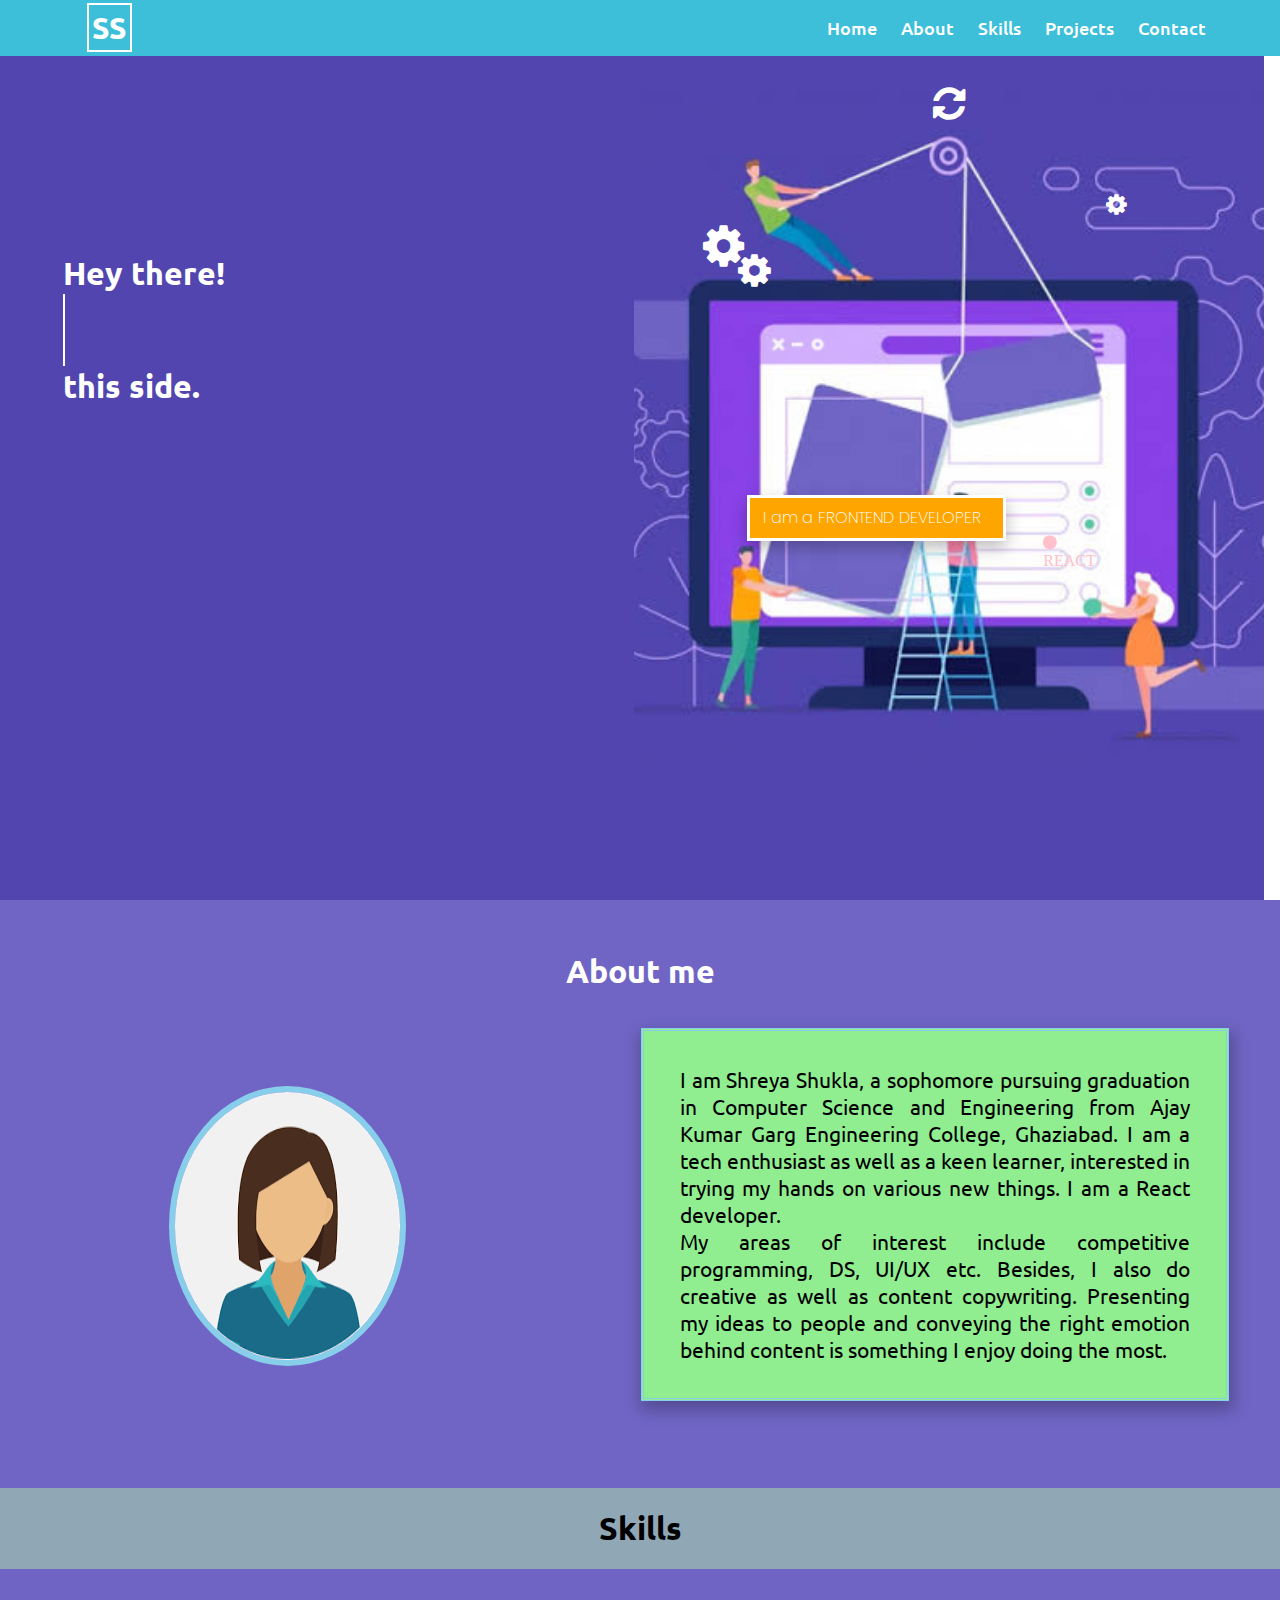
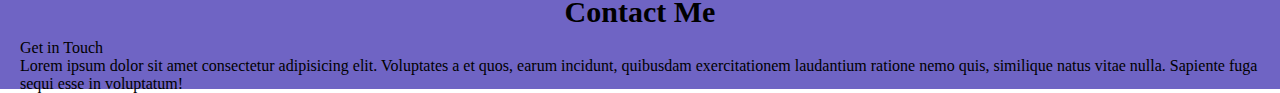
<file: index.html>
<!DOCTYPE html>
<html lang="en">

<head>
	<meta charset="utf-8">
	<meta name="viewport" content="width=device-width, initial-scale=1.0">
	<title>Personal Website</title>
	<link rel="stylesheet" type="text/css" href="style.css">
	<link rel="stylesheet" href="https://cdnjs.cloudflare.com/ajax/libs/font-awesome/4.7.0/css/font-awesome.min.css">
</head>

<body>


	<nav class="navbar">
		<div class="navcontainer">
		   <div class="logo"><a href="index.html">SS</a></div>
		   <div class="nav-list">
				   <li class="navitem"><a href="">Home</a></li>
				   <li class="navitem"><a href="">About</a></li>
				   <li class="navitem"><a href="">Skills</a></li>
				   <li class="navitem"><a href="">Projects</a></li>
				   <li class="navitem"><a href="">Contact</a></li>
		   </div>	
		   <div class="menu-btn">
			 <i class="fa fa-bars"></i>
		   </div>
		</div>
	</nav>

	
    
	<div class="home">
		<div class="main">
			<div class="home-content">
			   <div class="home-text">
			    	<h1>Hey there!</h1>
				    <h1 class="name"><span>SHREYA SHUKLA</span></h1>
			     	<h1>this side.</h1>
			  </div>
			</div>
			<div class="home-image">
				<div class="settingsicon">
                    <div class="rotor"><i class="fa fa-refresh fa-spin"></i></div>
					<div class="spinner1"><i class="fa fa-cog fa-spin "></i></div>
					<div class="spinner2"><i class="fa fa-cog fa-spin "></i></div>
					<div class="spinner3"><i class="fa fa-cog fa-spin "></i></div>
				</div>
				<div class="webdeveloper">
					  <div class="webd_block">I am a FRONTEND DEVELOPER</div>
			    </div>
				<div class="react"><i class="fa fa-circle"></i>REACT</div>
			</div>
		</div>
	</div>

	
	<div class="about">
		<h1>About me</h1>
	  
		<div class="about-content">
			
			    <img src="../images/about.png" alt="Shreya Shukla" class="img"/>
			    <p class="intro">
				   I am Shreya Shukla, a sophomore pursuing graduation in Computer Science and Engineering from Ajay Kumar Garg Engineering College, Ghaziabad.
				   I am a tech enthusiast as well as a keen learner, interested in trying my hands on various new things. I am a React developer. <br/>My areas of interest include competitive programming, DS, UI/UX etc.
				   Besides, I also do creative as well as content copywriting. Presenting my ideas to people and conveying the right emotion behind content is something I enjoy doing the most. 
				</p>

		</div>
	 </div>
	

    
	 <div class="skills">
		 <h1>Skills</h1>
		 <div class="skillset">
			   
		 </div>
	 </div>

 
 
	<div class="contact" id="contact">
		<h2>Contact Me</h2>
		<div class="contact-content">
			<div class="column-left">
				<div class="text">Get in Touch</div>
				<p>Lorem ipsum dolor sit amet consectetur adipisicing elit. Voluptates a et quos, earum incidunt, quibusdam exercitationem laudantium ratione nemo quis, similique natus vitae nulla. Sapiente fuga sequi esse in voluptatum!</p>
			    <div class="icons">
					<div class="row"></div>
				</div>
			
			</div>
		</div>
	</div>
</body>
</html>
</file>
<file: style.css>
@import url('https://fonts.googleapis.com/css2?family=Poppins:wght@400;500;600;700&family=Ubuntu:wght@400;500;700&display=swap');

*{
    margin:0;
    padding:0;
    box-sizing: border-box;
    text-decoration: none;
 }

 /* Navbar */

 .navbar{
    background-color:#3dbfd9;
    position: fixed;
    width:100%;
    font-family: "Ubuntu",sans-serif;
    z-index: 10;
 }

 .navcontainer{
    display:flex;
    align-items: center;
    justify-content: space-between;
    padding:0 5%;
    margin:auto;
 }

 .logo{
    padding: 0.3%;
    border: 2px solid white;
    margin:0.3% 2%;
 }

 .logo a{
   color: white;
   font-size: 30px;
   font-weight: bold;
 }

 .nav-list li{
   display:inline-block;
 }

 .nav-list li a{
    color:white;
    font-size: 18px;
    font-weight: 500;
    margin:0 10px;
    transition:color 0.3s ease;
 }

 .nav-list li a:hover{
    color:crimson;
 }

 .menu-btn{
   color:white;
   font-size:20px;
   cursor:pointer;
   display: none;
 }

 /* HOME */
 .main{
     display:flex;
     flex-direction: row;
     flex-wrap: wrap;
     height: 100vh;
 }

 .home-content{
     background-color: #5245af;
     color: white;
     font-family: "Ubuntu",sans-serif;
     width:49.5vw;
 }

 .home-text{
     margin-top: 40%;
     margin-left: 10%;
 } 

.home-text h1{
    color:white;
}

.name{
    font-weight:bolder;
    font-size: 350%;
    position:relative;
}

.name::after{
    content: "";
    left:0;
    position: absolute;
    height:100%;
    width:100%;
    background:  #5245af;
    border-left: 2.5px solid white;
    animation: typing 1.5s steps(13) infinite;
}

@keyframes typing {
    100%{
        left:100%;
    }
}

.home-image{
    background: url("./images/bg.jpeg") no-repeat center;
    background-size: cover;
    z-index: 1;
    width:49.25vw;
}

.settingsicon{
    color:white;
}

.rotor{
    margin-left: 47.5%;
    margin-top: 13%;
    font-size: 38px;
}

.spinner1{
    margin-left: 75%;
    margin-top: 10.5%;
    font-size: 24px;
}
.spinner2{
    margin-left: 11%;
    font-size: 48px;
}
.spinner3{
    margin-top:-4%;
    margin-left: 16.5%;
    font-size: 38px;
}
.webdeveloper{
    margin-top:32%;
    margin-left:18%;
}

.webd_block{
    border: solid white;
    background-color: orange;
    color:white;
    font-family: "Poppins",sans-serif;
    font-weight: 200;
    width:50%;
    box-shadow: 0px 6.599999904632568px 15px 0px #00000040;
    padding:1.5% 2.5%;
    animation: mymove 6s infinite;
}

@keyframes mymove {
    50% {transform: rotate(-30deg);}
  }

.react{
    color:pink;
    animation: shrink 4s infinite;
    margin-left: 65%;
    margin-top:-1.2%;
    width:10%;
}

@keyframes shrink{
    from {transform: scale(2);}
    to {transform: scale(1);}
}

/* About */
.about {
   width: 100%;
   background-color:rgb(112 101 197);
   box-sizing: border-box;
   padding:4%;
 }

 .about h1{
     text-align: center;
     font-family: "Ubuntu",sans-serif;
     color:white;
 }

 .about-content{
     margin:3% 0%;
     display:flex;
     flex-direction: row;
 }

 .img{
     border: 6px solid skyblue;
     margin: 5% 10% 3%;
     border-radius:70%;
  }

 .intro{
     border: 3px double skyblue;
     box-shadow: 2px 6.599999904632568px 15px 3px #00000040;
     background-color:lightgreen;
     width:50%;
     font-family: "Ubuntu",sans-serif;
     padding:3%;
     font-size: 21px;
     margin-left: 10%;
     text-align: justify;
 }

/* Skils */
 .skills {
   width: 100%;
   background-color:rgb(144 168 182);
   box-sizing: border-box;
   padding: 20px;

 }
 
 .skills h1{
     text-align:center;
     font-family:"Ubuntu",sans-serif;
 }


 /* contact */

 #contact {
   width: 100%;
   height: 120px;
   background-color:rgb(111 100 196);
   box-sizing: border-box;
   padding: 20px;
 }

h2{
   padding:6px;
   margin-bottom: 4px;
   font-size:30px;
   text-align:center;
}
.icons{
   display: flex;
   justify-content: center;
}
</file>
